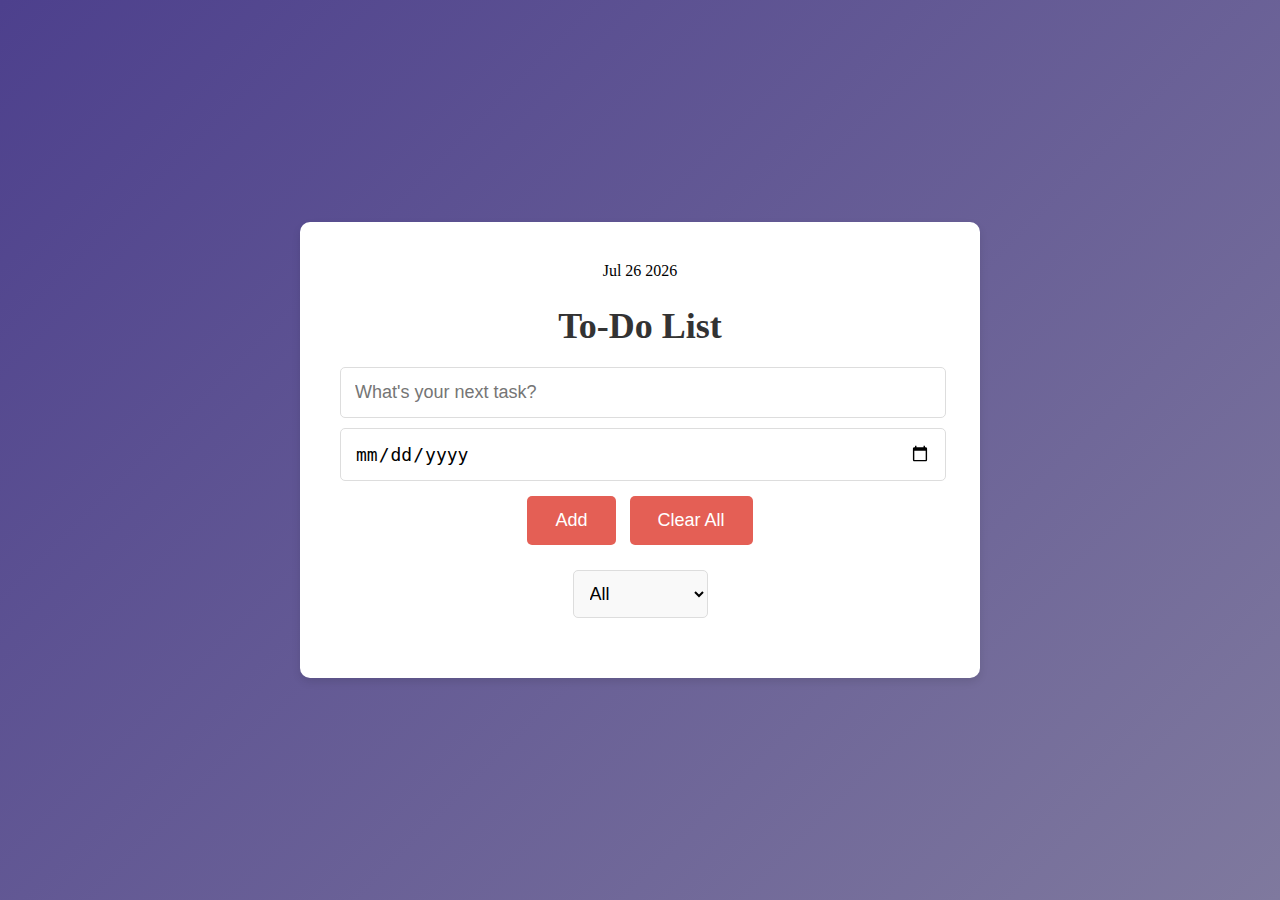
<file: index.html>
<!DOCTYPE html>
<html lang="en">
<head>
    <meta charset="UTF-8">
    <meta name="viewport" content="width=device-width, initial-scale=1.0">
    <link rel="stylesheet" href="style2.css">
    <link rel="stylesheet" href="https://fonts.googleapis.com/css2?family=Great Vibes:wght@400;700&display=swap">

    <link rel="stylesheet" href="https://cdnjs.cloudflare.com/ajax/libs/font-awesome/6.0.0-beta3/css/all.min.css">
    <title>to do list web application</title>
</head>
<body>
    <div class="TASKS">
        <span id="date"></span>
        <h1>To-Do List</h1>
        
        <input id="task-text" class="entered-list" type="text" placeholder="What's your next task?">
        <input id="due-date" type="date" class="due-date-input">
    
        <button class="add-list">Add</button>
        <button class="deleteAll"> Clear All </button>
    
        <div class="select">
            <select name="todos" class="filter-todo">
                <option value="All">All</option> 
                <option value="Completed">Completed</option>
                <option value="Incomplete">Incomplete</option>
            </select>
        </div>
        
        <div class="tasks">
            <!-- New tasks will be added here -->
        </div>
    </div>
    


</div>
<script src="script.js"></script>

    
</body>
</html>
</file>
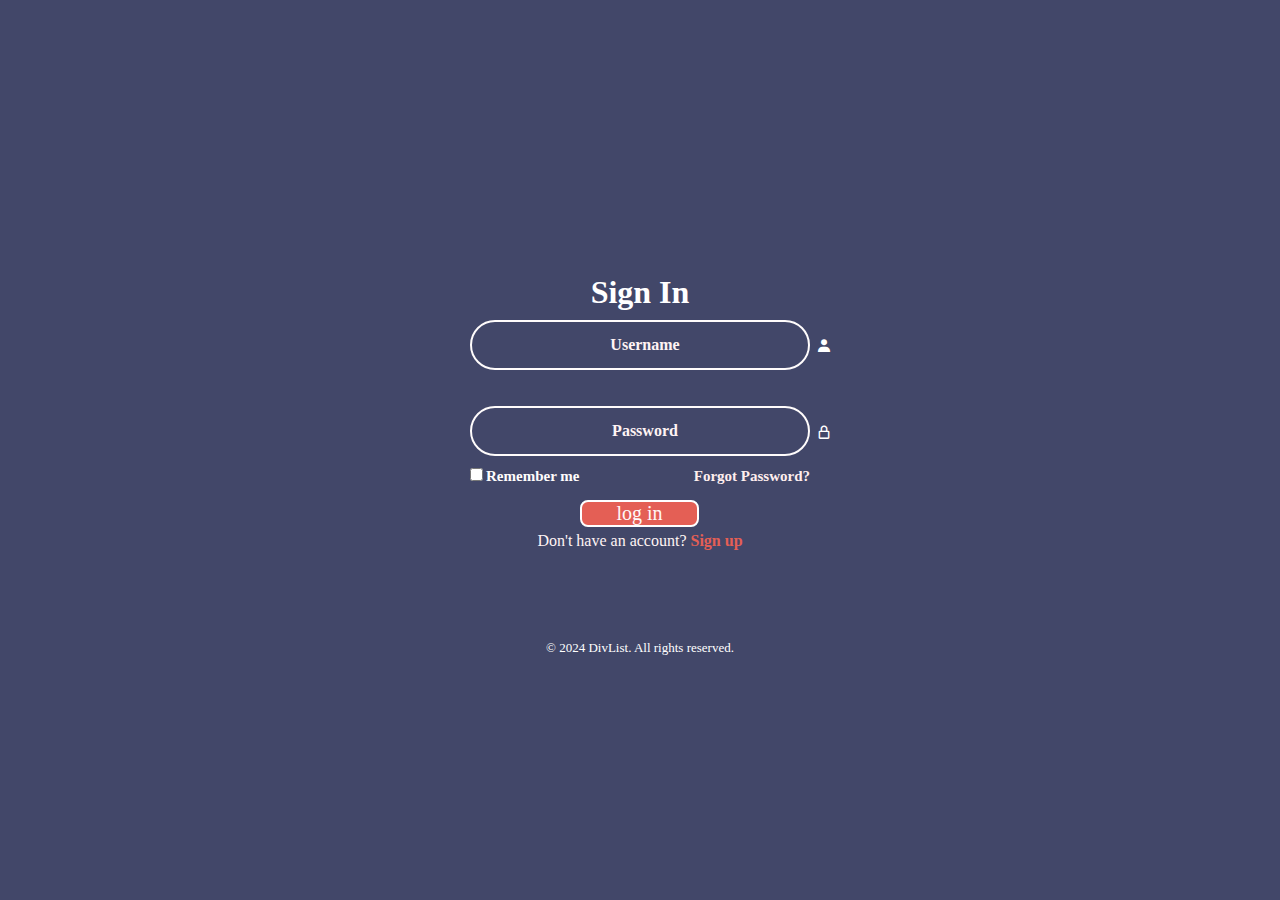
<file: login.html>
<!DOCTYPE html>
<html lang="en">
<head>
    <meta charset="UTF-8">
    <meta name="viewport" content="width=device-width, initial-scale=1.0">
    <link href="login.css" rel="stylesheet">
    <link href='https://unpkg.com/boxicons@2.1.4/css/boxicons.min.css' rel='stylesheet'>
    <title >Login Form</title>
</head>
<body>
    <div class="container">
    <header><h1>Sign In</h1></header>
    <form id="loginForm">
<div class="input-box">
    <input type="text" placeholder="Username" required>
    <i class='bx bxs-user'></i>
</div>
<br/>
<div class="input-box">
    <input type="password" placeholder="Password" required>
    <i class='bx bx-lock-alt'></i>
</div>
<br/>
<div class="Remember-forgot">
    <label> <input type="checkbox">Remember me</label>
    <a href="#">Forgot Password?</a>
</div>

<p class="login"> <a href="index.html" style=" color: #fff8f8; text-decoration: none;" >log in </a></p>
<div class="register-link">
    <label>Don't have an account?</label>
    <a href="register.html">Sign up</a>
</div>
</form>
</div>
</body>
<script>
    // Get the username and password input elements from the DOM
    const username = document.getElementById('username');
    const password = document.getElementById('password');

    // Function to validate login inputs
    const validateLoginInputs = () => {
        let isValid = true; // Initialize isValid as true

        // Check if the username input is empty
        if (username.value.trim() === '') {
            alert('Username is required'); // Show alert if username is empty
            isValid = false; // Set isValid to false
        }

        // Check if the password input is empty
        if (password.value.trim() === '') {
            alert('Password is required'); // Show alert if password is empty
            isValid = false; // Set isValid to false
        }

        return isValid; // Return the overall validation result
    };

    // Add an event listener to the login button for the 'click' event
    document.getElementById('login').addEventListener('click', function(event) {
        event.preventDefault(); // Prevent the default button click behavior

        // Validate the login inputs
        if (validateLoginInputs()) {
            window.location.href = 'index.html'; // Redirect to 'index.html' if inputs are valid
        } else {
            alert('Please fill out all required fields before proceeding.'); // Alert if validation fails
        }
    });
</script>

<footer>
    <div class="footer-bottom">
        <p>&copy; 2024 DivList. All rights reserved.</p>
    </div>
</footer>
</html>
</file>
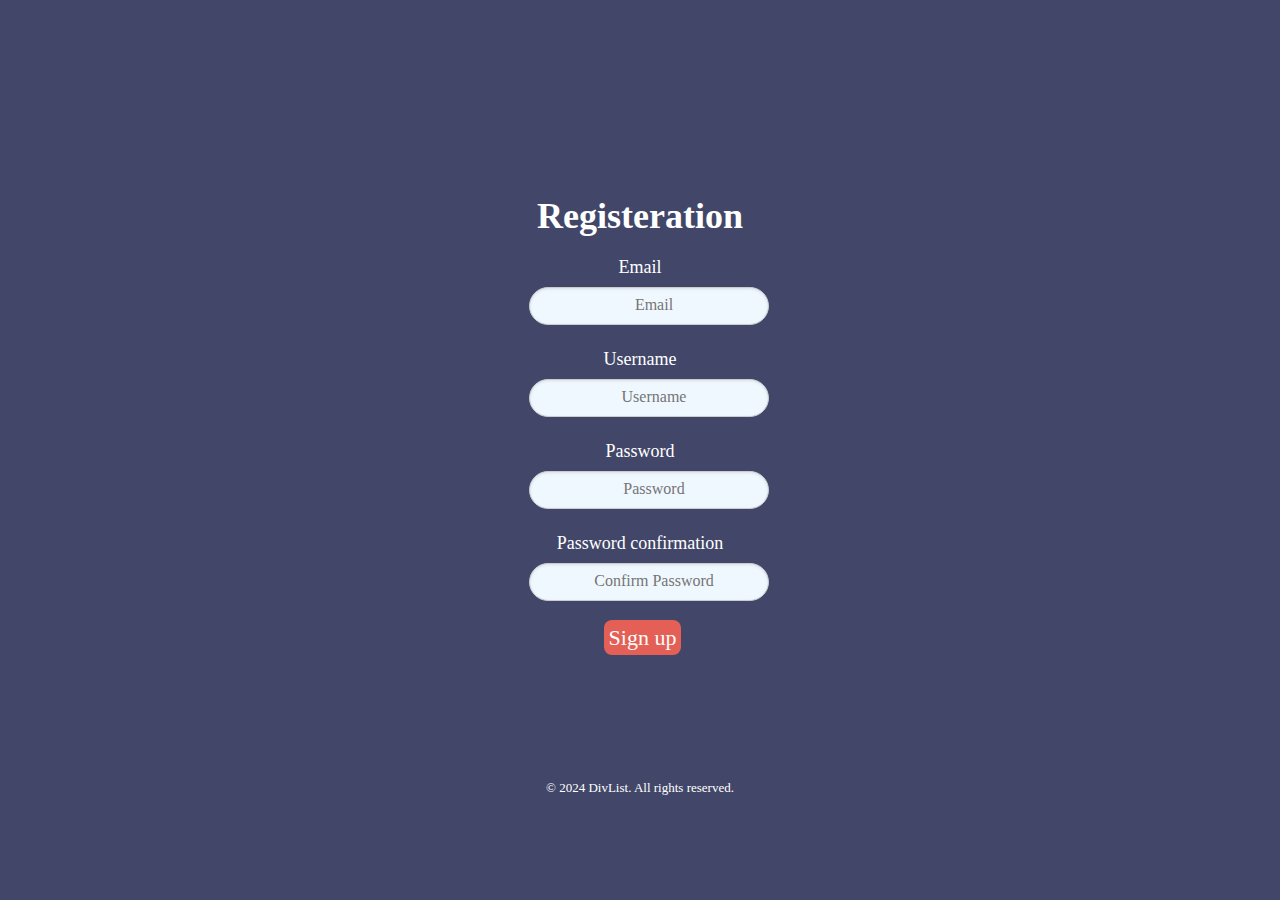
<file: register.html>
<!DOCTYPE html>
<html lang="en">
<head>
    <meta charset="UTF-8">
    <meta name="viewport" content="width=device-width, initial-scale=1.0">
    <link rel="stylesheet" href="register.css">
    <title>Register form</title>
</head>
<body>
    <form id="form" action="/">
<div class="container">
<header> <h1>Registeration</h1> </header>
<div class="Input-box">
    <label class="label">Email</label>

    <input id="email" type="email" placeholder="Email" required>
    <div class="error"></div>
</div>
<div class="Input-box">
    <label class="label">Username</label>
    <input id="username" type="text" placeholder="Username" required>
    <div class="error"></div>
</div>
<div class="Input-box">
    <label class="label">Password</label>
    <input id="password1" type="password" placeholder="Password" required>
    <div class="error"></div>
</div>
<div class="Input-box">
    <label class="label"> Password confirmation</label>
    <input id="password2" type="password" placeholder="Confirm Password" required>
    <div class="error"></div>
</div>
<div class="signup-btn">
<a href="index.html" id = "signup" style="color: rgb(252, 252, 252);">Sign up</a>
  
</div>

</div>
   
</form>
</body>
<script src="register.js"></script>
<footer>
    <div class="footer-bottom">
        <p>&copy; 2024 DivList. All rights reserved.</p>
    </div>
</footer>
</html>
</file>
<file: style2.css>
body {
    font-family: 'Alex Brush', cursive;
    margin: 0;
    padding: 0;
    box-sizing: border-box;
    display: flex;
    height: 100vh;
    background: linear-gradient(135deg, #4d408d, #7f799e); 
}


.TASKS {
    background-color: #ffffff;
    width: 100%;
    max-width: 600px;
    margin: auto;
    padding: 30px;
    border-radius: 10px;
    box-shadow: 0 4px 8px rgba(0, 0, 0, 0.1);
    text-align: center;
}


.TASKS h1 {
    font-size: 28px;
    color: #333;
    margin-bottom: 20px;
}


.TASKS input {
    width: calc(100% - 22px); 
    padding: 12px;
    font-size: 16px;
    border: 1px solid #ddd;
    border-radius: 5px;
    margin-bottom: 10px;
}

.TASKS button {
    padding: 12px 24px;
    font-size: 16px;
    border: none;
    background-color: #e45f55;
    color: white;
    border-radius: 5px;
    cursor: pointer;
    margin: 5px;
    transition: background-color 0.3s ease;
}

.TASKS button:hover {
    background-color: #bb443c;
}


.deleteAll {
    background-color: #f44336;
}

.deleteAll:hover {
    background-color: #e53935;
}


.task-item {
    background: #fff;
    margin-bottom: 10px;
    padding: 10px;
    border-radius: 5px;
    display: flex;
    justify-content: space-between;
    align-items: center;
    box-shadow: 0 0 5px rgba(0, 0, 0, 0.1);
}

.task-item .due-date {
    font-size: 0.9em;
    color: gray;
    margin-left: 10px;
}

.tasks {
    width: 100%;
    margin-top: 20px;
}

.item {
    padding: 15px;
    border-radius: 8px;
    box-shadow: 0 4px 8px rgba(0, 0, 0, 0.1);
    margin-bottom: 15px;
    background-color: #fafafa;
    display: flex;
    justify-content: space-between;
    align-items: center;
    background-color: #ddd6e6;
}

.item p {
    font-size: 18px;
    color: #333;
}

.item.completed p {
    text-decoration: line-through;
    color: #888;
}

.item-btn i {
    color: #555;
    font-size: 20px;
    cursor: pointer;
    transition: color 0.3s ease;
}

.item-btn i:hover {
    color: #333;
}


.select {
    margin: 20px 0;
}

.select select {
    padding: 10px;
    border: 1px solid #ddd;
    border-radius: 5px;
    font-size: 16px;
    background-color: #f9f9f9;
    cursor: pointer;
}

.input-header {
    margin: 0 auto;
    padding: 20px 0;
}

.input-header h1 {
    font-size: 24px;
    color: #333;
}

@media (max-width:600px)
{
    .TASKS {
        padding: 20px;
        width: 80%;
    }

    .TASKS h1 {
        font-size: 20px;
    }

    .item p {
        font-size: 16px;
    }

    .TASKS button {
        width: 40%;
        margin-top: 10px;
        font-size: 15px;
        padding:15px
    }
}
@media (min-width: 1200px) {
    body {
        font-family: 'Alex Brush', cursive;
        margin: 0;
        padding: 0;
        box-sizing: border-box;
        display: flex;
        height: 100vh;
        background: linear-gradient(135deg, #4d408d, #7f799e);
    }

    .TASKS {
        padding: 40px;
        width: 60%;
    }

    .TASKS h1 {
        font-size: 36px;
    }

    .TASKS input {
        width: calc(100% - 24px);
        padding: 14px;
        font-size: 18px;
    }

    .TASKS button {
        padding: 14px 28px;
        font-size: 18px;
    }

    .item {
        padding: 20px;
        margin-bottom: 20px;
    }

    .item p {
        font-size: 20px;
    }

    .item-btn i {
        font-size: 24px;
    }

    .select select {
        padding: 12px;
        font-size: 18px;
    }

    .input-header h1 {
        font-size: 30px;
    }
}
</file>
<file: login.css>
*{
    margin: 0;
    padding: 0;
    box-sizing: border-box;
    font-family: 'Century';
}
body{
    display: flex;
    flex-direction: column;
    align-items: center;
    justify-content: center;
    min-height: 100vh;
    background-color: #424769;
    color:white;
}

h1{
    text-align: center;
    font-family: 'Baskerville'
}
.container{
    width:420px;
    padding: 30px 40px;
    border-radius: 10px;
    background-color: 7f799e;
    background: transparent;
    box-shadow: inset;
}
.container .input-box{
    position: relative;
    width: 100%;
    height: 50px;
    margin: 9px 0;
   
}
.input-box input{
    width:100%;
    height: 100%;
    background: transparent;
    border: none;
    outline: none;
    border: 2px solid rgb(255, 252, 252);
    border-radius: 40px;
    font-size: 16px;
    padding: 10px 10px 10px 20px;
    
}
.input-box input::placeholder{
    color: #fff4f4;
    text-align: center;
    font-weight: 800;
}
.input-box i{
    position: absolute;
    right: -30px;
    top: 36%;
    transform: translate(-50%);
}
.container .Remember-forgot{
    display: flex;
    justify-content: space-between;
    font-size: 15px;
    margin: -15px 0 15px;
}
.Remember-forgot label {
    color: #fffdfd;
    font-weight: 800;
}
.Remember-forgot label input{
    accent-color: rgb(255, 240, 240);
    margin-right: 3px;
}
.Remember-forgot a{
    color: #ffeeee;
    text-decoration: none;
    font-weight: 900;

}
.Remember-forgot a:hover{
    text-decoration: underline;
}
.container .btn{
width: 100%;
height: 45px;
background-color: rgb(255, 255, 255);
border: none;
outline: none;
border-radius: 40px;
cursor: pointer;
font-weight: 600;
color: rgb(255, 255, 255);
font-size: 24px;
}

.container .register-link{
    text-align: center;
    padding: 5px;  
    color: rgb(255, 244, 244);
}
.register-link a{
    color:  #e45f55;
    text-decoration: none;
    font-weight: 600
}
.register-link a:hover{
    text-decoration: underline;
}
.footer-bottom {
    margin-top: 55px;
    font-size: small;
   
}
.login{
    text-align: center;
    border: 2px solid rgb(255, 255, 255);
    width: 35%;
    margin-left: 110px;
    border-radius: 8px;
    font-size: 20px;
    background-color: #e45f55;
    text-decoration: none;
    cursor: pointer;
    
}
.login:hover{
    background-color:   #e25348;
    

}

@media(max-width:600px)
{
    body{
        padding:20px;
    }
    .container {
        width: 100%;
        padding: 20px;
        box-shadow: none;
    }
    
    .input-box {
        margin: 15px 0;
    }
    input-box input {
        font-size: 14px;
        padding: 8px 8px 8px 15px;
    }
    .Remember-forgot {
        flex-direction: column;
        align-items: center;
        font-size: 13px;
        margin-bottom: 20px; 
    }

    .Remember-forgot label, 
    .Remember-forgot a {
        margin-bottom: 10px; 
    }

    .btn {
        height: 40px; 
        font-size: 20px; 
    }

    .login {
        width: 80%;
        margin: 20px auto;
        font-size: 18px;
    }

    h1 {
        font-size: 24px; /
    }
    .input-box i{
        position: absolute;
        right: -25px;
        top: 36%;
        transform: translate(-50%);
    }

    .register-link a{
        font-size: small;
    }
}
</file>
<file: register.css>
*{
    margin: 0;
    padding: 0;
    box-sizing: border-box;
    font-family: 'Century';
}
body{
    display: flex;
    flex-direction: column;
    align-items: center;
    justify-content: center;
    min-height: 100vh;
    background-color: #424769;
    color: white;
}
header{
    padding-bottom: 20px;
}
.footer-bottom {
    margin-top: 39px;
    font-size: small;
    
   
}
.container{
   
    padding: 90px;
    width:420px;
    justify-content: center;
    align-items: center;
    text-align: center;
    font-size: large;
    border-radius: 3px;

}
.container .Input-box{
    width: 100%;
    margin-bottom: 15px;
}
.container .Input-box input{
    padding: 5px;
    position: relative;
    width: 100%;
    border: 1px solid #ccc;
    box-shadow: inset 0 1px 3px rgba(0, 0, 0, 0.1);
    padding: 10px 10px 10px 20px;
    border-radius: 40px;
    margin:9px;
    background-color: aliceblue;

  
}
.container .Input-box input::placeholder{
   text-align: center;
   font-size: medium;
   
}


.error {
    color: rgb(133, 34, 34);
    font-size: 0.875rem; 
    margin-top: 5px;
    font-weight: 800;
}
.success input {
    border-color: green;
}
#signup{
    text-align: center;
    margin-left: 5px;
    color:white;
    width: 35%;
    border-radius: 8px;
    font-size: 22px;
    background-color: #e45f55;
    text-decoration: none;
    padding: 5px;
    
}
#signup:hover{
    background-color: #e65248;
    

}
@media (max-width: 600px) {

    body {
        padding: 20px;
    }
h1{
    font-size: 25px;
}
    .container {
        width: 100%;
        padding: 30px 15px;
        font-size: medium;
    }

    .container .Input-box input {
        padding: 8px 8px 8px 15px;
        margin: 10px 0;
    }

    #signup {
        width: 100%;
        font-size: 20px;
        padding: 8px 3px;
    }

    header {
        padding-bottom: 10px;
    }

    .error {
        font-size: 0.75rem;
        margin-top: 10px;
    }
}
</file>
